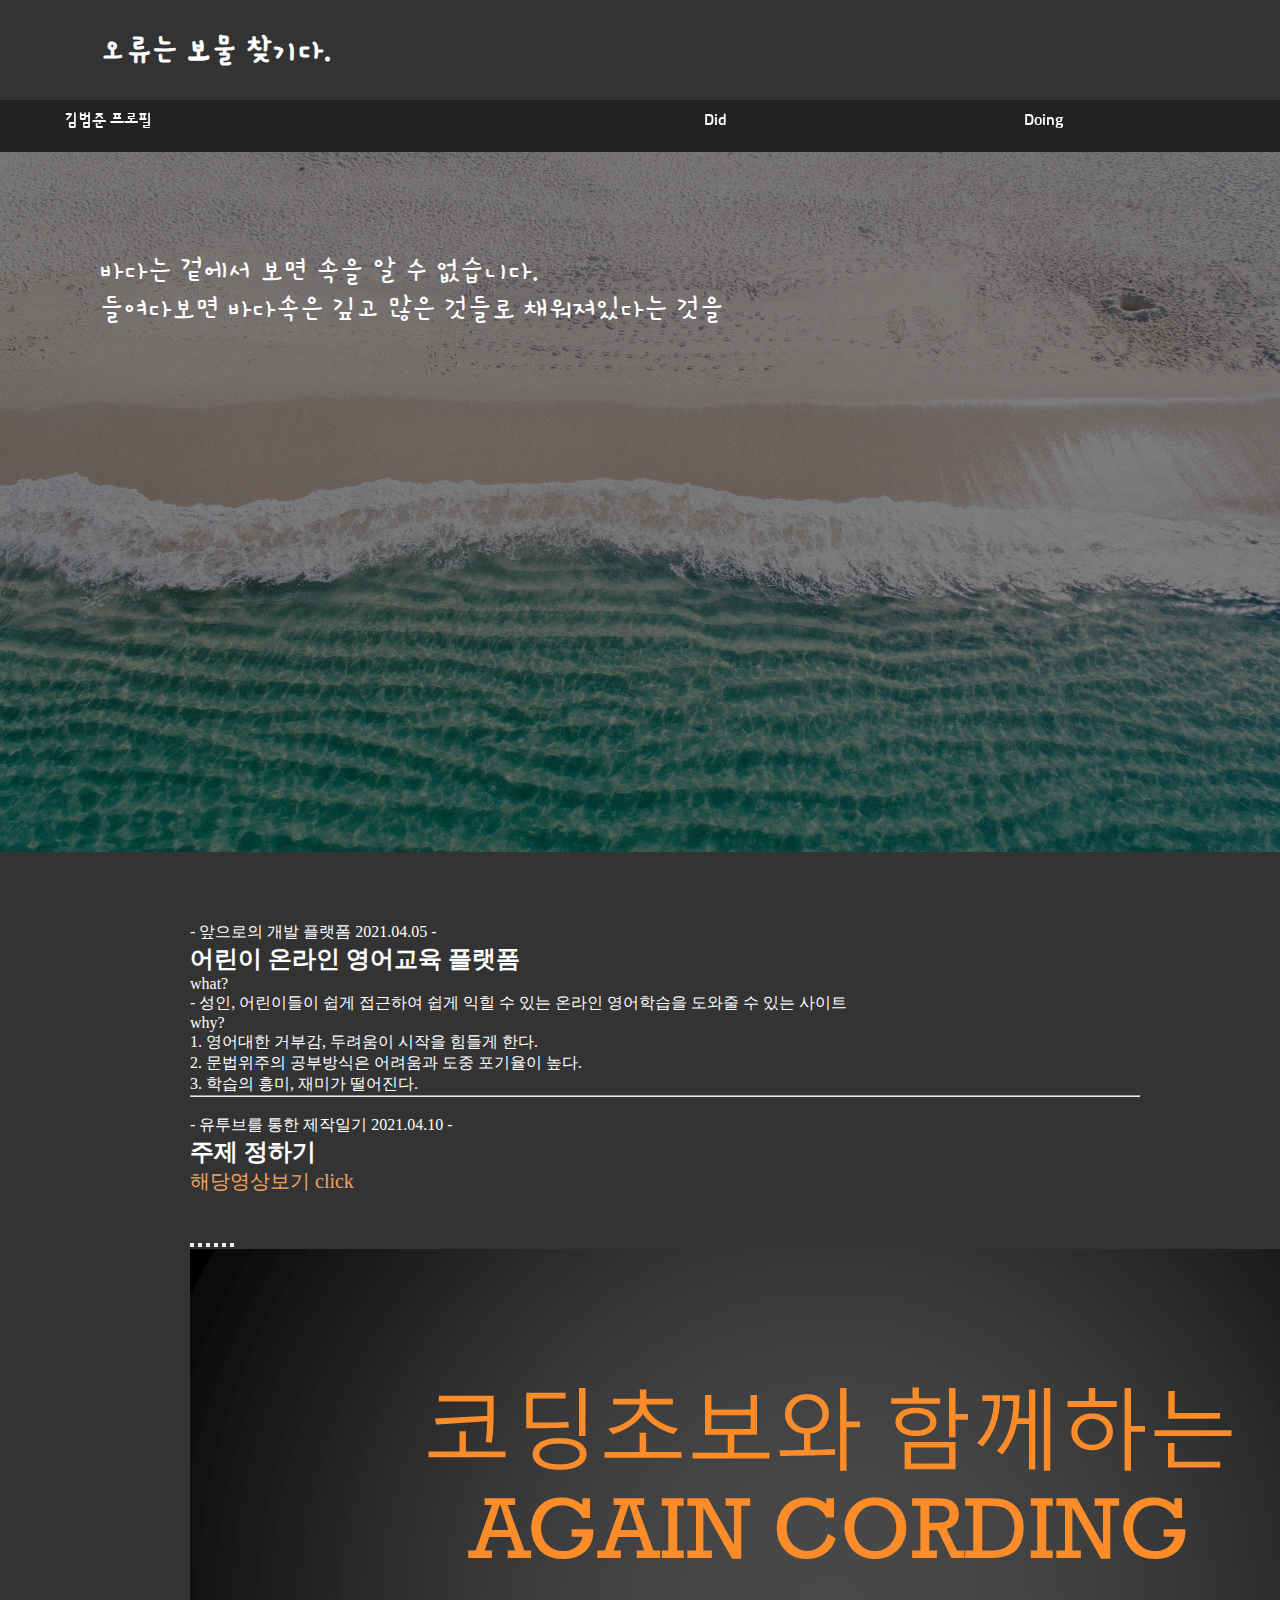
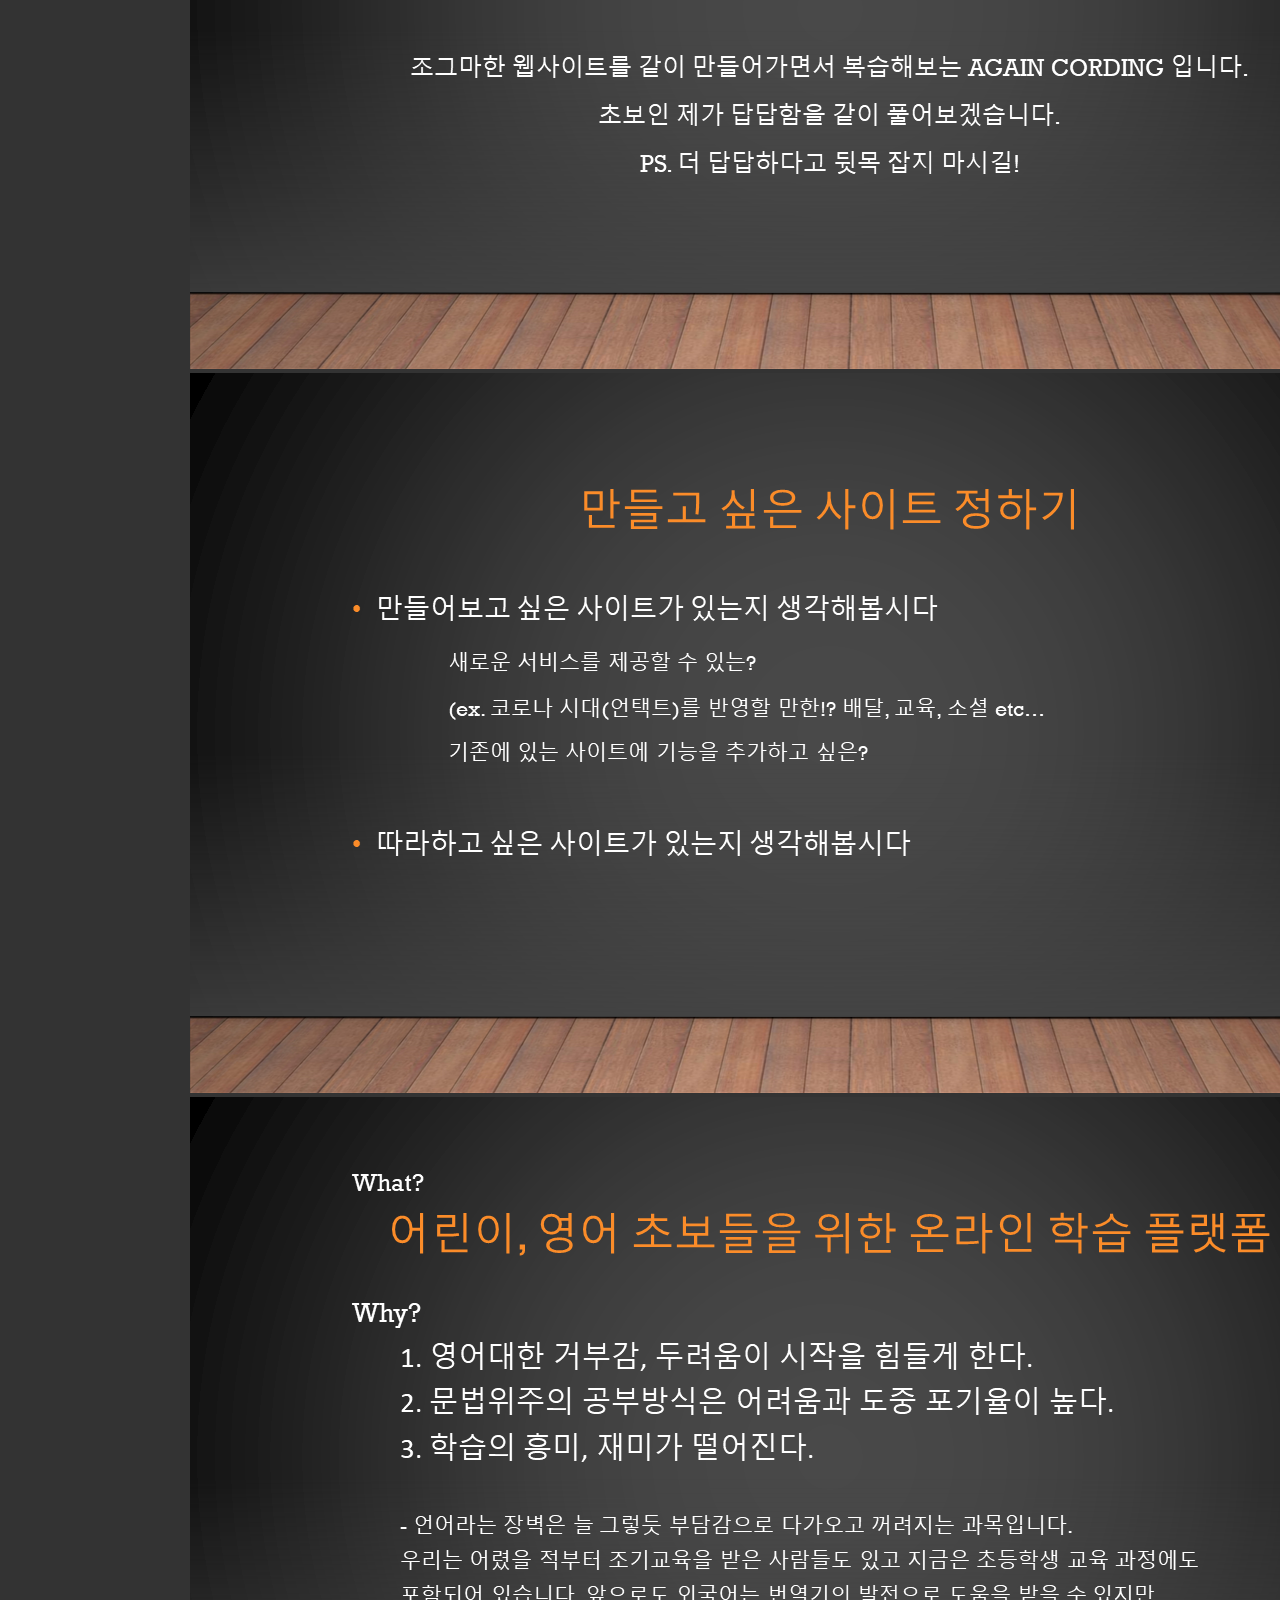
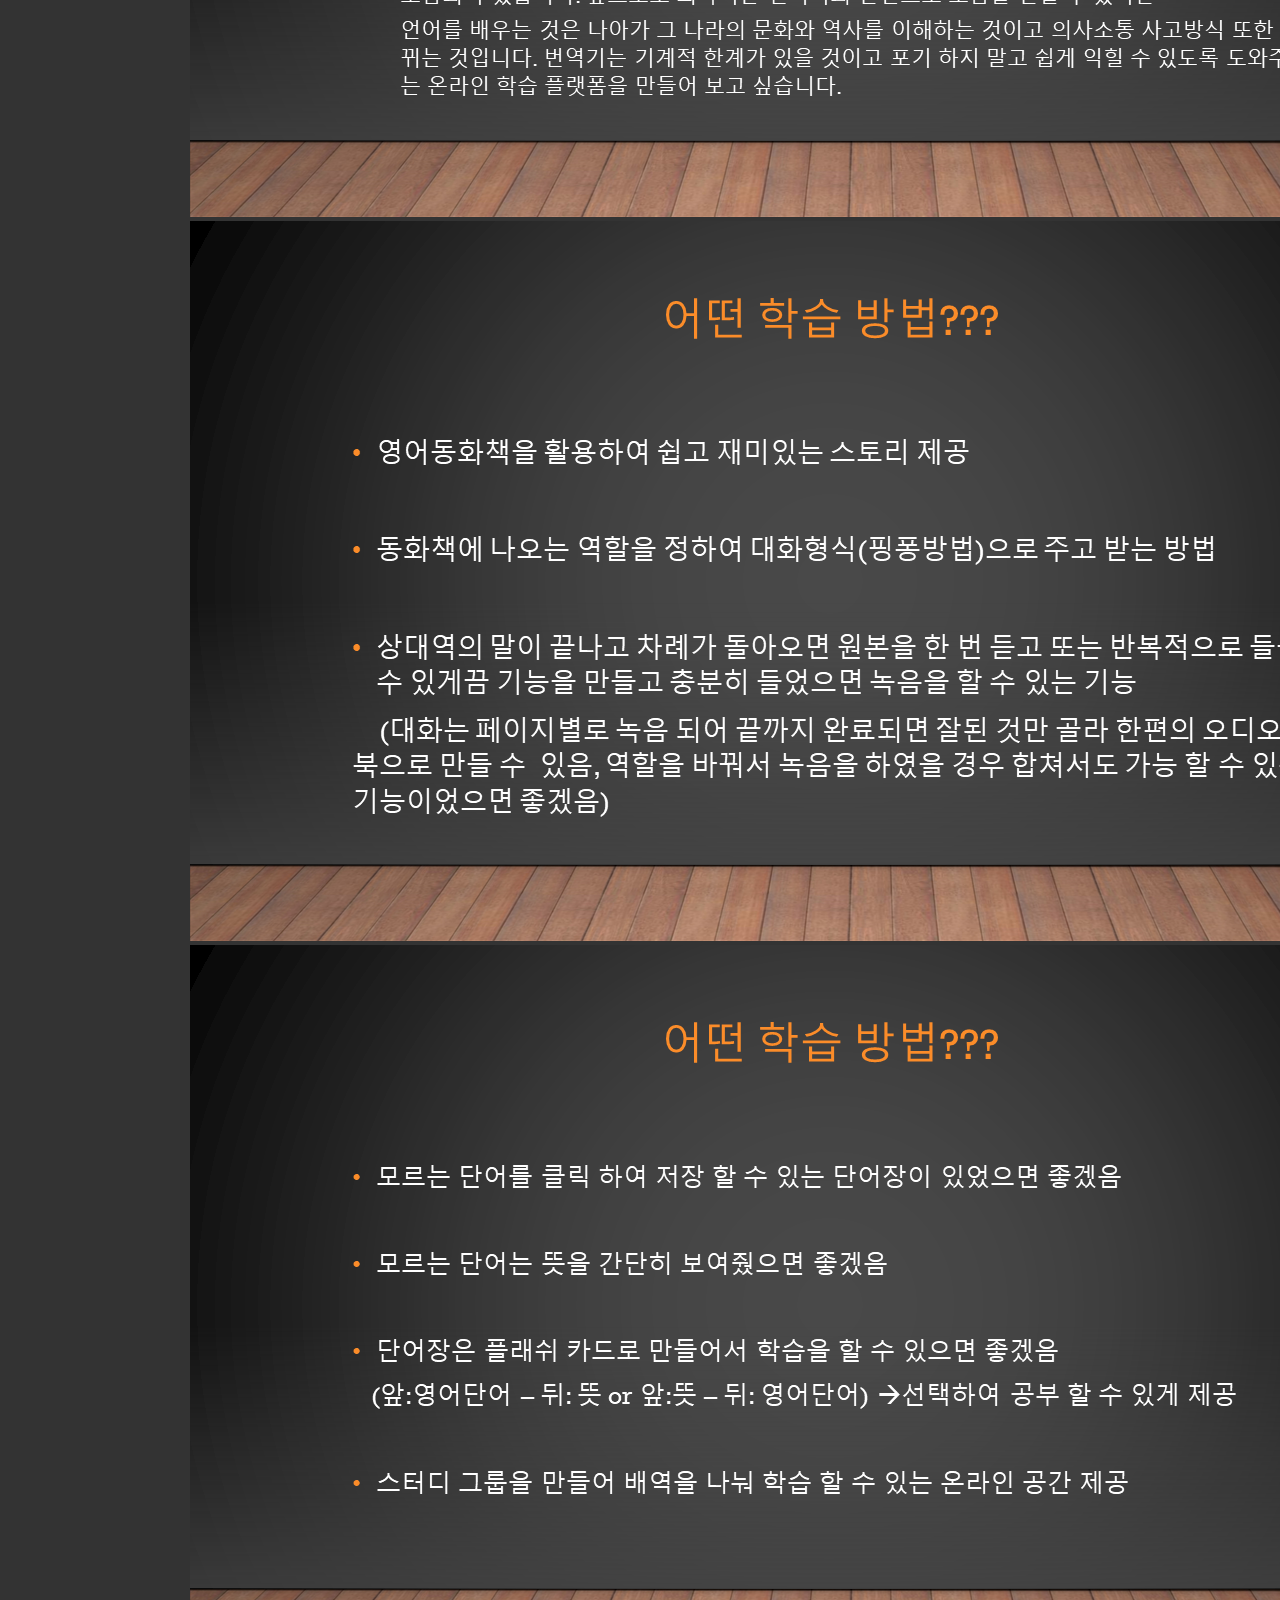
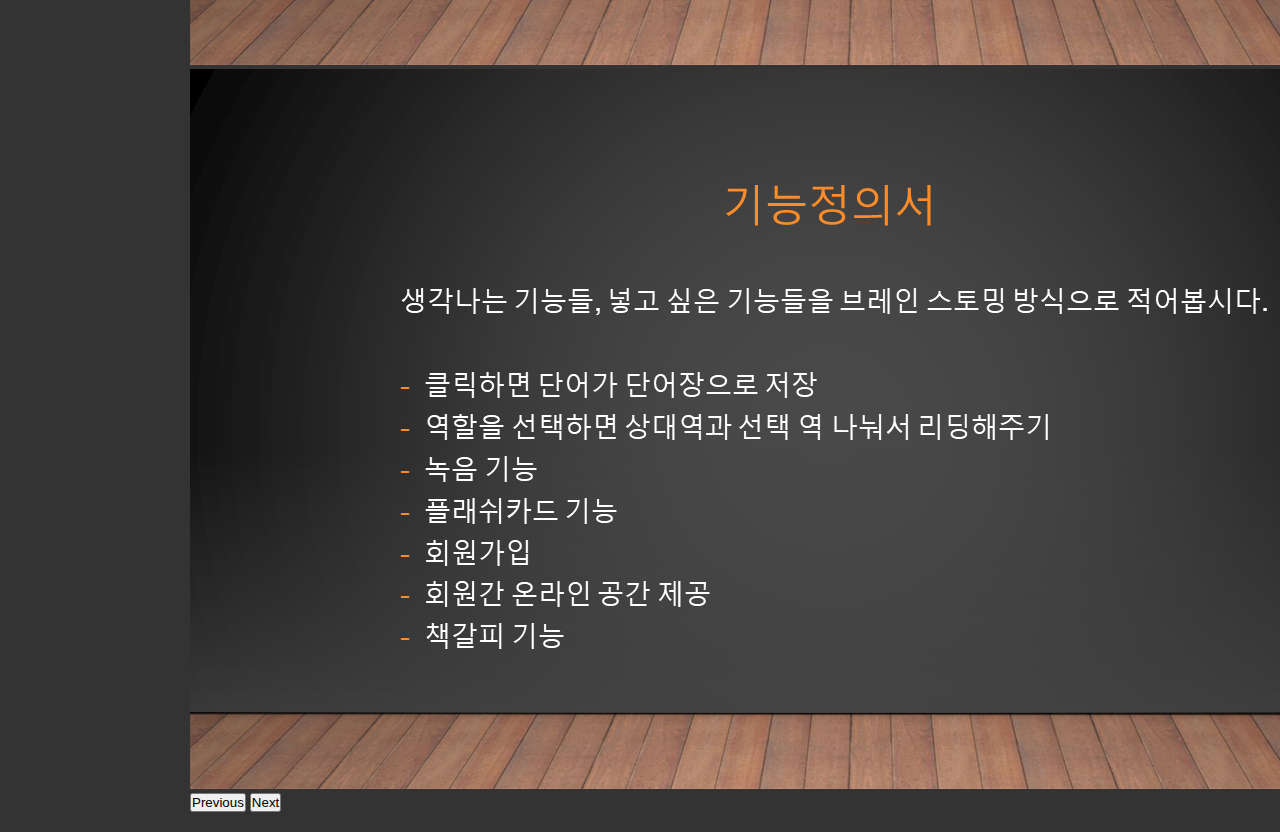
<file: index.html>
<!DOCTYPE html>
<html lang="en">
<head>
  <meta charset="UTF-8">
  <meta http-equiv="X-UA-Compatible" content="IE=edge">
  <meta name="viewport" content="width=device-width, initial-scale=1.0">
  <title>Document</title>
  <link href="https://cdn.jsdelivr.net/npm/bootstrap@5.0.0-beta3/dist/css/bootstrap.min.css" rel="stylesheet" integrity="sha384-eOJMYsd53ii+scO/bJGFsiCZc+5NDVN2yr8+0RDqr0Ql0h+rP48ckxlpbzKgwra6" crossorigin="anonymous">
  <link rel="stylesheet" href="css/mypage.css">
  <script src="https://cdn.jsdelivr.net/npm/bootstrap@5.0.0-beta3/dist/js/bootstrap.bundle.min.js" integrity="sha384-JEW9xMcG8R+pH31jmWH6WWP0WintQrMb4s7ZOdauHnUtxwoG2vI5DkLtS3qm9Ekf" crossorigin="anonymous"></script>
  <script defer src="js/mypage.js"></script>
</head>
<body>
  <header>
    <div style="display: flex;">
      <h1>오류는 보물 찾기다.</h1>
      <!-- <div><img src="img/123.png" alt="" style="width: 700px; height: 100px;"></div> -->
    </div>
  </header>
  <nav>
    <ul class="hd-ul">
      <li><a href="#profile">김범준 프로필</a></li>
      <li><a href="#did">Did</a></li>
      <li><a href="#doing">Doing</a></li>
      <li><a href="#note">Note</a></li>
    </ul>
  </nav>
  <div class="back">
    <div class="back-text">
      <!-- <p>안녕하세요</p>
      <p>이렇게 방문하여 주셔서 감사드립니다.</p> -->
      <p>바다는 겉에서 보면 속을 알 수 없습니다.</p>
      <p>들여다보면 바다속은 깊고 많은 것들로 채워져있다는 것을</p>
      <p></p>
    </div>
  </div>
  <!-- <div style=" width: 100%; height: 700px; overflow: hidden;margin: 0px auto; position: relative; ">
    <video autoplay muted loop id="myVideo">
      <source src="video/profile1.mp4" type="video/mp4">
      Your browser does not support HTML5 video.
    </video>
  </div> -->
  <main class="back-img">    
    <div class="profile" id="profile" >
      <div><img src="img/profileimg.jpg"  alt=""></div>
      <ul>
        <li></li>
        <li style="font-size: 30px; display: flex;">
          <div class="div-left">이름 :</div>
            <div class="div-right">김범준 
              <div class="sm-profile">( superjun1985@gmail.com )</div>
              <div class="sm-profile">( 010-7183-9876 )</div>
          </div>
        </li>
        <li><div class="div-left">출생년도 :</div>
            <div class="div-right">1985년 4월 16일</div>
        </li>
        <li><div class="div-left">학력 :</div>
            <div class="div-right">신정고등학교</div><span>2004.02 졸업</span>
            
        </li>
        <li>
          <div class="div-right" style="margin-left: 130px;">경남대학교</div><span>2015.02 졸업</span>
        </li>
        <li>
            <div class="div-left">경력 :</div>
            <div class="div-right">자영업</div><span> 2015.03 ~ 2018.01</span>
        </li>
            <li>
              <div class="div-right" style="margin-left: 130px;">영보플랜트</div><span>2018.04 ~ 2019.04</span>
            </li>
            <li>
              <div class="div-right" style="margin-left: 130px;">동일산업</div><span>2019.05 ~ 2020.09</span>
            </li>
        <li><div class="div-left">가족 :</div>
          <div>이쁜 와이프와 슬하에 사랑스러운 아들 두 명 있습니다.</div></li>
          <li>
            <div class="div-left">이수 :</div>
            <div class="div-right">(주)울산 KH정보교육원 (국비지원)</div><span>2020.10 ~ 2021.04</span>
          </li>
          <li>
            <div>
              <div class="div-right" style="margin-left: 130px;">웹표준</div>
              <div class="div-right" style="margin-left: 130px;">JAVA</div>
              <div class="div-right" style="margin-left: 130px;">Javascript</div>
              <div class="div-right" style="margin-left: 130px;">SQL (Oracle DataBase)</div>
              <div class="div-right" style="margin-left: 130px;">SpringFrameWork (STS)</div>
            </div>
          </li>
      </ul>
    </div>
    <div class="did-container" id="did">
      <div class="slide-wrapper" >
        <div class="slide-title">
          <h2>1. -Team Portfolio-</h2>
          <div><a class="did-a-tag" href="https://youtu.be/8piQjbwv-Qo"> click -> 오늘뭐먹지? youtube</a></div>
          <div><a class="did-a-tag" href="https://github.com/guendolkim/portfolio.git"> click -> 오늘뭐먹지? github</a></div>
          <p>코로나 시점에 배달문화가 더욱 성행하게 되었습니다.</p>
          <p>그래서 또 다른 관점에서 접근하여 건강과 요리실력을 상승시킬 수 있고,</p>
          <p>배달용기를 줄여 환경을 보호하자는 취지로 교육이수과정에서 만들어 보았습니다.</p>
        </div>
        <div id="carouselExampleControls" class="carousel slide" data-bs-ride="carousel">
          <div class="carousel-inner">
            <div class="carousel-item active">
              <img src="img/slider/1.png" class="d-block w-100" alt="...">
            </div>
            <div class="carousel-item">
              <img src="img/slider/2.png" class="d-block w-100" alt="...">
            </div>
            <div class="carousel-item">
              <img src="img/slider/3.png" class="d-block w-100" alt="...">
            </div>
            <div class="carousel-item">
              <img src="img/slider/4.png" class="d-block w-100" alt="...">
            </div>
            <div class="carousel-item">
              <img src="img/slider/5.png" class="d-block w-100" alt="...">
            </div>
            <div class="carousel-item">
              <img src="img/slider/6.png" class="d-block w-100" alt="...">
            </div>
            <div class="carousel-item">
              <img src="img/slider/7.png" class="d-block w-100" alt="...">
            </div>
            <div class="carousel-item">
              <img src="img/slider/8.png" class="d-block w-100" alt="...">
            </div>
            <div class="carousel-item">
              <img src="img/slider/9.png" class="d-block w-100" alt="...">
            </div>
            <div class="carousel-item">
              <img src="img/slider/10.png" class="d-block w-100" alt="...">
            </div>
            <div class="carousel-item">
              <img src="img/slider/11.png" class="d-block w-100" alt="...">
            </div>
            <div class="carousel-item">
              <img src="img/slider/12.png" class="d-block w-100" alt="...">
            </div>
            <div class="carousel-item">
              <img src="img/slider/14.png" class="d-block w-100" alt="...">
            </div>
            <div class="carousel-item">
              <img src="img/slider/15.png" class="d-block w-100" alt="...">
            </div>
            <div class="carousel-item">
              <img src="img/slider/17.png" class="d-block w-100" alt="...">
            </div>
            <div class="carousel-item">
              <img src="img/slider/18.png" class="d-block w-100" alt="...">
            </div>
            <div class="carousel-item">
              <img src="img/slider/19.png" class="d-block w-100" alt="...">
            </div>
            <div class="carousel-item">
              <img src="img/slider/20.png" class="d-block w-100" alt="...">
            </div>
            <div class="carousel-item">
              <img src="img/slider/21.png" class="d-block w-100" alt="...">
            </div>
            <div class="carousel-item">
              <img src="img/slider/22.png" class="d-block w-100" alt="...">
            </div>
            <div class="carousel-item">
              <img src="img/slider/23.png" class="d-block w-100" alt="...">
            </div>
            <div class="carousel-item">
              <img src="img/slider/24.png" class="d-block w-100" alt="...">
            </div>
            <div class="carousel-item">
              <img src="img/slider/25.png" class="d-block w-100" alt="...">
            </div>
          </div>
          <button class="carousel-control-prev" type="button" data-bs-target="#carouselExampleControls" data-bs-slide="prev">
            <span class="carousel-control-prev-icon bg-dark" aria-hidden="true"></span>
            <span class="visually-hidden">Previous</span>
          </button>
          <button class="carousel-control-next" type="button" data-bs-target="#carouselExampleControls" data-bs-slide="next">
            <span class="carousel-control-next-icon bg-dark" aria-hidden="true"></span>
            <span class="visually-hidden">Next</span>
          </button>
        </div>
      </div>
       <!-- tetris -->
        <div class="tetris">
          <h2>2. 테트리스 따라 만들기</h2><div><a class="did-a-tag" href="https://github.com/guendolkim/tetris.git"> click -> 테트리스 따라 만들기 github</a></div>
          <p>공부중에 javaswing 활용하여 테트리스를 학습해보았습니다.</p>
          <p>웹프로그래밍을 공부해오다가 또 다른 즐거움이었습니다. 더 배우면 더 많은 것을 할 수있겠구나 느꼈습니다.</p>
          <p>그리고 웹프로그래밍에서 배운 것과도 많은 연관이 있다는 것을 알게 되었습니다.</p>
          <img style="width: 500px;" src="img/tetris/copy-tetris.png" alt="">
        </div>
    </div>

      

      
   <!-- doing -->
    <div class="doing-wrapper" id="doing">      
      <div class="doing-title">
        <p>- 앞으로의 개발 플랫폼 2021.04.05 -</p>
        <h2>어린이 온라인 영어교육 플랫폼</h2>
        <p>what?</p>
        <p>- 성인, 어린이들이 쉽게 접근하여 쉽게 익힐 수 있는 온라인 영어학습을 도와줄 수 있는 사이트</p>
        <p>why?</p>
        <p>1. 영어대한 거부감, 두려움이 시작을 힘들게 한다.</p>
        <p>2. 문법위주의 공부방식은 어려움과 도중 포기율이 높다.</p>
        <p>3. 학습의 흥미, 재미가 떨어진다.</p>     
        <hr>
        <br>
        <p>- 유투브를 통한 제작일기 2021.04.10 -</p>
        <h2>주제 정하기</h2>
        <div><a style="font-size: 20px; color: sandybrown;" href="https://youtu.be/AKP9LVPwhkA"> 해당영상보기 click</a></div>
        <br>
        <br>
        <div class="chapter1">
          <div id="carouselExampleIndicators" class="carousel slide" data-bs-ride="carousel">
            <div class="carousel-indicators">
              <button type="button" data-bs-target="#carouselExampleIndicators" data-bs-slide-to="0" class="active" aria-current="true" aria-label="Slide 1"></button>
              <button type="button" data-bs-target="#carouselExampleIndicators" data-bs-slide-to="1" aria-label="Slide 2"></button>
              <button type="button" data-bs-target="#carouselExampleIndicators" data-bs-slide-to="2" aria-label="Slide 3"></button>
              <button type="button" data-bs-target="#carouselExampleIndicators" data-bs-slide-to="3" aria-label="Slide 4"></button>
              <button type="button" data-bs-target="#carouselExampleIndicators" data-bs-slide-to="4" aria-label="Slide 5"></button>
              <button type="button" data-bs-target="#carouselExampleIndicators" data-bs-slide-to="5" aria-label="Slide 6"></button>
              
            </div>
            <div class="carousel-inner">
              <div class="carousel-item active">
                <img src="img/prolog/PROLOG1.PNG" class="d-block w-100" alt="...">
              </div>
              <div class="carousel-item">
                <img src="img/prolog/PROLOG2.PNG" class="d-block w-100" alt="...">
              </div>
              <div class="carousel-item">
                <img src="img/prolog/PROLOG3.PNG" class="d-block w-100" alt="...">
              </div>
              <div class="carousel-item">
                <img src="img/prolog/PROLOG4.PNG" class="d-block w-100" alt="...">
              </div>
              <div class="carousel-item">
                <img src="img/prolog/PROLOG5.PNG" class="d-block w-100" alt="...">
              </div>
              <div class="carousel-item">
                <img src="img/prolog/PROLOG6.PNG" class="d-block w-100" alt="...">
              </div>
            </div>
            <button class="carousel-control-prev" type="button" data-bs-target="#carouselExampleIndicators" data-bs-slide="prev">
              <span class="carousel-control-prev-icon" aria-hidden="true"></span>
              <span class="visually-hidden">Previous</span>
            </button>
            <button class="carousel-control-next" type="button" data-bs-target="#carouselExampleIndicators" data-bs-slide="next">
              <span class="carousel-control-next-icon" aria-hidden="true"></span>
              <span class="visually-hidden">Next</span>
            </button>
          </div>
        </div>
    </div>
  </div>


  <!-- Note -->
  <div class="note-container" id="note">
    <!-- JFrame -->
    <div class="JFrame">
      <h2>1. javaswing 학습하기</h2><div><a class="did-a-tag" href="https://github.com/guendolkim/java-swing.git"> click -> basic jfram github</a></div>
      <p>jfram , panel 초기 설정잡는 법</p>
      <p></p>
      <p></p>
      <img style="width: 500px;" src="img/j-swing/jframe.png" alt="">
    </div>

    </div>
  </div>
  </main>
  <footer>

  </footer>
</body>
</html>
</file>
<file: css/mypage.css>
@charset "UTF-8";

 /* 헤더폰트 */
 @import url('https://fonts.googleapis.com/css2?family=Gamja+Flower&display=swap');
 /* 메뉴 폰트 */
 @import url('https://fonts.googleapis.com/css2?family=Gamja+Flower&family=Sunflower:wght@300&display=swap');
 /* 슬라이드 */
 @import url(https://fonts.googleapis.com/css?family=Open+Sans:400,300,600);	
 *{
   margin: 0;
   padding: 0;
    /* outline: 1px solid red;  */
   }
   a { 
     color: #fff; 
     text-decoration: none;        
   }
   a:hover{
     color: tan;
   }
 body{      
  background-color: #333;
 }
 /* 리스트 스타일 없앰 (전체처리) */
 li{
   list-style: none;
 }
 /* 헤더 */
 header{
   height: 100px;
   background-color: #333;
   color: #fff;
 }
 header>div> h1, header>div> div{
   padding: 30px 0px 30px 100px;
   font-family: 'Gamja Flower', cursive;
 }
 /* 메뉴 */
 nav{
   top: 0;
   position: sticky;
   z-index: 1;
 }
/* 소개페이지 */
 .back{   
   background-image: linear-gradient( rgba(0, 0, 0, 0.5), rgba(0, 0, 0, 0.5) ), url('../img/back.jpg');
   width: 100%;
   height: 700px;
   background-size: cover;
 }
 .back-text{
  font-family: 'Gamja Flower', cursive;
   color: #fff;
   font-size: 30px;
   padding: 100px;
 }

 .hd-ul{
   background-color: #222;
   display: flex;
   height: 100%;
   margin: 0;
   padding-bottom: 12px;
   font-family: 'Gamja Flower', cursive;
   font-family: 'Sunflower', sans-serif;      
 }
 nav> ul> li{   
   height: 30px;  
   padding-top: 10px;
   padding-left: 5%;
   color: #fff;
 }
 nav> ul> li::before{
   content: '';
   position: absolute;
   bottom: 0%;
   left: 0px;
   width: 100%;
   height: 2px;
   background: tan;
   display: block;
   -webkit-transform-origin: right top;
   -ms-transform-origin: right top;
   transform-origin: right top;
   -webkit-transform: scale(0,1);
   -ms-transform: scale(0,1);
   transform: scale(0,1);
   -webkit-transition: transform 0.4s cubic-bezier(1,0,0,1);
   transition: transform 0.4s cubic-bezier(1,0,0,1);
 }
 nav> ul> li:hover::before{
   -webkit-transform-origin: left top;
   -ms-transform-origin: left top;
   transform-origin: left top;
   -webkit-transform: scale(1, 1);
   -ms-transform: scale(1, 1);
   transform: scale(1, 1)      
 }
 nav> ul> li:hover{
   color: tan;
   font-size: 110%;
   cursor: pointer;
 }
 nav> ul> li:nth-child(1){
   background-color: #222;
   flex:0 0 45%
 }
 nav> ul> li:nth-child(2),
 nav> ul> li:nth-child(3){
   background-color: #222;
   flex:0 0 20%
 }
 

 /* 메인 */
 .back-img{
   width: 100%;
   /* height: 100vh; */
   background-color: #333;
 }
 /* 메인 프로필내용 */
 main> div> ul> li{
   display: flex;
   margin-bottom: 8px;
 }
 .profile{
   width: 1200px;
   display: none;
   padding:100px;
   font-size: 20px;
   color: #fff;
   margin: 0 auto;
   
 }
 .sm-profile{
   font-size: 15px;
 }
 main> div> div> img{
   width: 250px; 
   height: 300px; 
   object-fit: cover; 
   margin-right: 30px;
   border-radius: 20px;
 }
 .div-left{
   width: 130px;
 }
 .div-right{
   width: 320px;
 }
 #myVideo {
   width: 100%;
   height: 100vh;
   object-fit: cover;
   /* position: absolute;
   right: 0;
   bottom: 0;
   min-width: 100%; 
   min-height: 100%; */
 }
/* 슬라이드 /doing */
.did-container, .note-container{
  display: none;
}

.slide-wrapper, .doing-wrapper, .tetris, .JFrame{  
  width: 1000px;
  padding-top: 70px;
  padding-bottom: 0px;
  margin: 0 auto;
 }
.slide-title, .doing-title, .tetris, .JFrame{
  color: #fff;
  padding-left: 50px;
  padding-bottom: 20px;
}

.did-a-tag{
  color: chocolate;
  padding-bottom: 10px;
}

/* 로딩이미지 */
</file>
